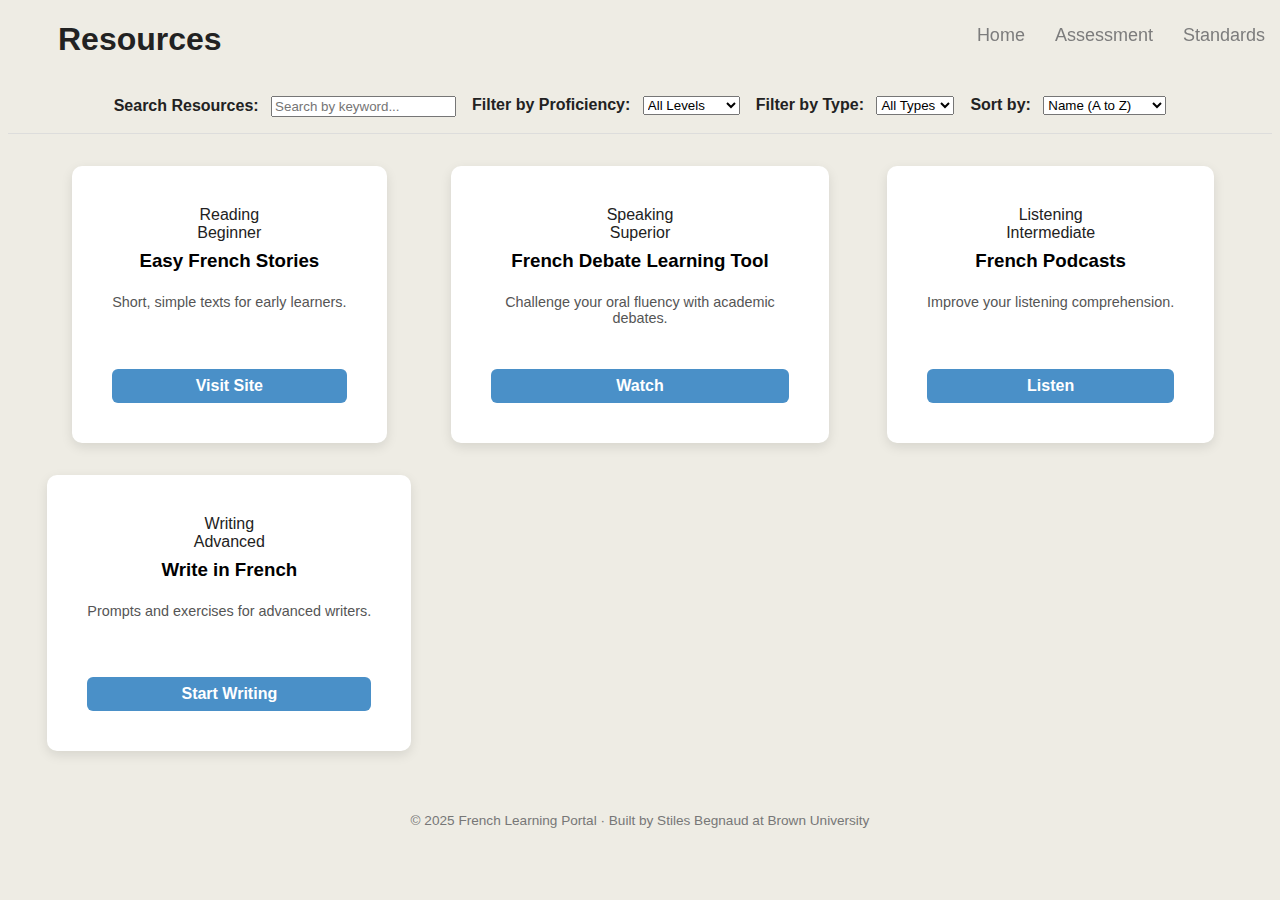
<file: resources.html>
<!DOCTYPE html>
<html lang="en">
<head>
  <meta charset="UTF-8">
  <meta name="viewport" content="width=device-width, initial-scale=1.0">
  <title>French Learning Resources</title>
  <link rel="stylesheet" href="CSS/resources.css">
</head>
<body>

  <h1>Resources</h1>

  <!-- Navigation bar -->
  <nav class="navbar">
    <ul class="nav-links">
      <li><a href="index.html">Home</a></li>
      <li><a href="assessment.html">Assessment</a></li>
      <li><a href="standards.htm">Standards</a></li>
    </ul>
  </nav>

  <section class="controls">
    <!-- SEARCH BAR -->
    <div class="control">
      <label for="search">Search Resources:</label>
      <input type="text" id="search" placeholder="Search by keyword...">
    </div>

    <!-- FILTER BY PROFICIENCY -->
    <div class="control">
      <label for="filter">Filter by Proficiency:</label>
      <select id="filter">
        <option value="all">All Levels</option>
        <option value="beginner">Beginner</option>
        <option value="intermediate">Intermediate</option>
        <option value="advanced">Advanced</option>
        <option value="superior">Superior</option>
      </select>
    </div>

    <!-- FILTER BY TYPE -->
    <div class="control">
      <label for="typeFilter">Filter by Type:</label>
      <select id="typeFilter">
        <option value="all">All Types</option>
        <option value="reading">Reading</option>
        <option value="listening">Listening</option>
        <option value="writing">Writing</option>
        <option value="speaking">Speaking</option>
      </select>
    </div>

    <!-- SORT OPTIONS -->
    <div class="control">
      <label for="sort">Sort by:</label>
      <select id="sort">
        <option value="name">Name (A to Z)</option>
        <option value="level">Proficiency Level</option>
      </select>
    </div>
  </section>

  <main class="grid" id="resourceGrid">
    <div class="card" data-level="beginner" data-type="reading">
      <div class="skill-label reading">Reading</div>
      <div class="skill-label beginner">Beginner</div>
      <h3>Easy French Stories</h3>
      <p>Short, simple texts for early learners.</p>
      <a href="https://www.thefrenchexperiment.com/stories" target="_blank">Visit Site</a>
    </div>

    <div class="card" data-level="intermediate" data-type="listening">
      <div class="skill-label listening">Listening</div>
      <div class="skill-label intermediate">Intermediate</div>
      <h3>French Podcasts</h3>
      <p>Improve your listening comprehension.</p>
      <a href="https://podcasts.apple.com/us/podcast/coffee-break-french/id275603016" target="_blank">Listen</a>
    </div>

    <div class="card" data-level="advanced" data-type="writing">
      <div class="skill-label writing">Writing</div>
      <div class="skill-label advanced">Advanced</div>
      <h3>Write in French</h3>
      <p>Prompts and exercises for advanced writers.</p>
      <a href="https://lyricstraining.com" target="_blank">Start Writing</a>
    </div>

    <div class="card" data-level="superior" data-type="speaking">
      <div class="skill-label speaking">Speaking</div>
      <div class="skill-label superior">Superior</div>
      <h3>French Debate Learning Tool</h3>
      <p>Challenge your oral fluency with academic debates.</p>
      <a href="https://france24.com/fr" target="_blank">Watch</a>
    </div>
  </main>

  <footer>
    <p>© 2025 French Learning Portal · Built by Stiles Begnaud at Brown University</p>
  </footer>

  <script src="JS/resources.js"></script>
</body>
</html>
</file>
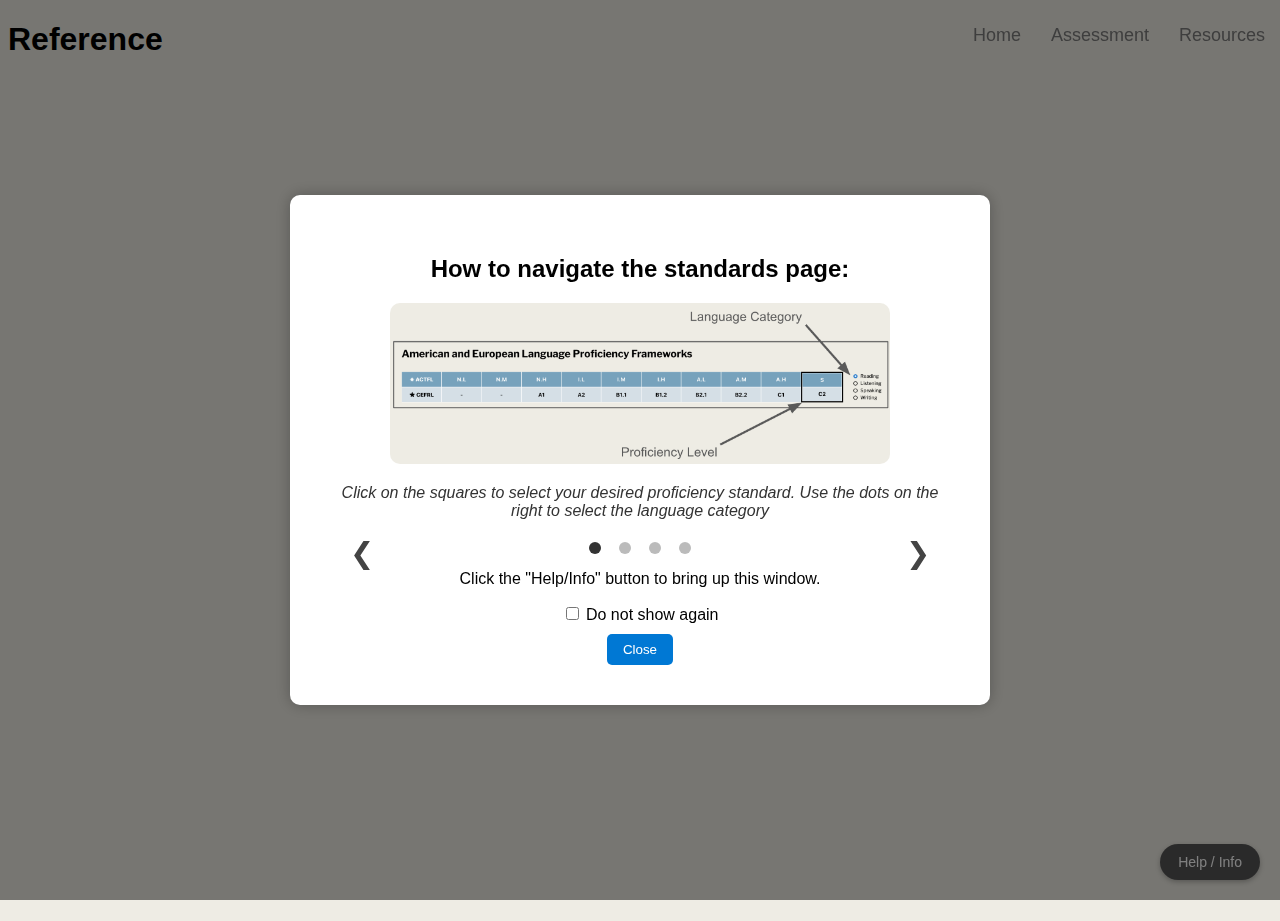
<file: standards.htm>
<!DOCTYPE html>
<html lang="en">

<head>
  <meta charset="UTF-8">
  <meta name="viewport" content="width=device-width, initial-scale=1.0">
  <title>Standards Reference</title>
  <link rel="stylesheet" href="CSS/standards.css">
</head>

<body>

  <h1>Reference</h1>
    <!-- Navigation bar -->
  <nav class="navbar">
    <ul class="nav-links">
      <li><a href="index.html">Home</a></li>
      <li><a href="assessment.html">Assessment</a></li>
      <li><a href="resources.html">Resources</a></li>
    </ul>
  </nav>

  <div id="popup" class="popup">
  <div class="popup-content">
    <h2>How to navigate the standards page:</h2>

    <!-- Carousel container -->
    <div class="carousel">
      <div class="slides">
        <img src="Images/standardsguide_slide1.png" class="slide active" alt="Slide 1">
        <img src="Images/standardspage.png" class="slide" alt="Slide 2">
        <img src="Images/standardspage.png" class="slide" alt="Slide 3">
        <img src="Images/standardspage.png" class="slide" alt="Slide 4">
      </div>
    </div>

    <!-- Caption area -->
    <div class="caption" id="caption">Welcome! This guide will show you how to use the Standards page.</div>

    <!-- Dots + Arrows container -->
    <div class="controls-row">
      <button class="arrow left" id="prevBtn">&#10094;</button>
      <div class="dots">
        <span class="dot active" data-index="0"></span>
        <span class="dot" data-index="1"></span>
        <span class="dot" data-index="2"></span>
        <span class="dot" data-index="3"></span>
      </div>
      <button class="arrow right" id="nextBtn">&#10095;</button>
      
    </div>
      <p>Click the "Help/Info" button to bring up this window.</p>
      <label>
        <input type="checkbox" id="dontShowAgain"> Do not show again
      </label>
      <br>
      <button id="closeBtn">Close</button>
    </div>
  </div>




  <iframe src="https://french-brown.web.app/" 
          width="100%" height="800" 
          style="border: none;" 
          sandbox="allow-scripts allow-same-origin allow-popups"
          loading="lazy">
    Your browser does not support iframes.
  </iframe>



  <!-- New Help button -->
  <button id="helpBtn" class="help-btn">Help / Info</button>

  <script src="JS/standards.js"></script>
</body>
</html>
</file>
<file: CSS/resources.css>
:root {
  --brown: #eeece4;
  --light-gray: #eeece4;
  --shadow: rgba(0, 0, 0, 0.1);
}

body {
  font-family: "Inter", "Segoe UI", sans-serif;
  background-color: #eeece4;
  margin: 10;
  color: #222;
}

.resource-message {
  text-align: center
}

/* Category header */
.category-header {
  text-align: center;
  margin: 15px 0 0 0;
}

/* Navigation bar */
.navbar {
  width: 100%;
  padding: 20px 0px;
  display: flex;
  justify-content: flex-end; /* right-align links */
  background-color: transparent; /* keep white background */
  position: fixed; /* stays at top */
  top: 0;
  left: -10px;
  z-index: 100;
}

.nav-links {
  list-style: none;
  margin: 0;
  padding: 5px;
  display: flex;
  gap: 30px;
}

.nav-links li a {
  text-decoration: none;
  color: #7c7c7c;
  font-size: 18px;
  transition: color 0.3s;
}

.nav-links li a:hover {
  color: #000000;
}

/* Dropdown menu styling */
.dropdown {
  position: relative;
}

.dropdown-menu {
  list-style: none;
  position: absolute;
  top: 100%;
  right: 0;
  background-color: white;
  border: 1px solid #ddd;
  border-radius: 6px;
  box-shadow: 0 4px 12px rgba(0, 0, 0, 0.1);
  padding: 8px 0;
  margin: 0;
  min-width: 150px;
  display: none;
  z-index: 101;
}

.dropdown:hover .dropdown-menu {
  display: block;
}

.dropdown-menu li {
  padding: 0;
}

.dropdown-menu li a {
  display: block;
  padding: 10px 20px;
  text-decoration: none;
  color: #7c7c7c;
  font-size: 16px;
  transition: background-color 0.2s, color 0.2s;
}

.dropdown-menu li a:hover {
  background-color: #f0f0f0;
  color: #000000;
}

.page-header {
  display: flex;
  align-items: center;
  justify-content: space-between;
  background: var(--brown);
  color: black;
  padding: 1rem 2rem;
}

.back-link {
  color: black;
  text-decoration: none;
  font-weight: 600;
}

/* Move the main Resources H1 50px to the right */
.page-header h1,
h1 {
  position: relative;
  left: 50px;
}

.controls {
  display: flex;
  gap: 1rem;
  flex-wrap: wrap;
  justify-content: center;
  padding: 1rem;
  background: var(--light-gray);
  border-bottom: 1px solid #dddddc;
}

.control label {
  margin-right: 0.5rem;
  font-weight: 600;
}

.grid {
  display: grid;
  grid-template-columns: repeat(3, 1fr);
  gap: 2rem;
  padding: 2rem;
  justify-items: center;
  max-width: 1200px;
  margin: 0 auto;
}

.card {
  background: white;
  border-radius: 10px;
  box-shadow: 0 4px 12px var(--shadow);
  text-align: center;
  padding: 2.5rem;
  transition: transform 0.2s ease, box-shadow 0.2s ease;

  /* Add these ↓ */
  display: flex;
  flex-direction: column;
  justify-content: space-between;
}

.card img {
  width: 80px;
  height: 80px;
  object-fit: contain;
  margin-bottom: 0.75rem;
}

.card h3 {
  margin: 0.5rem 0;
  color: var(--brown);
  color: black;
}

.card p {
  font-size: 0.9rem;
  color: #555;
  min-height: 48px;
}

.card a {
  display: inline-block;
  margin-top: 0.75rem;
  background: #4a90c8;
  color: white;
  text-decoration: none;
  padding: 0.5rem 1rem;
  border-radius: 6px;
  font-weight: 600;
}

.card:hover {
  transform: translateY(-5px);
  box-shadow: 0 8px 18px var(--shadow);
}

footer {
  background: var(--light-gray);
  padding: 1rem;
  text-align: center;
  color: #777;
  font-size: 0.85rem;
}
</file>
<file: CSS/standards.css>
/* Reset default margins and set full height */
html, body {
  height: 100%;
  margin: 10;
  font-family: Arial, sans-serif;
  background-color: #eeece4;
}

/* Navigation bar */
.navbar {
  width: 100%;
  padding: 20px 0px;
  display: flex;
  justify-content: flex-end; /* right-align links */
  background-color: transparent; /* keep white background */
  position: fixed; /* stays at top */
  top: 0;
  left: -10px;
  z-index: 100;
}

.nav-links {
  list-style: none; 
  margin: 0;
  padding: 5px;
  display: flex;
  gap: 30px;
}

.nav-links li a {
  text-decoration: none;
  color: #7c7c7c;
  font-size: 18px;
  transition: color 0.3s;
}

.nav-links li a:hover {
  color: #000000;
}

/* ===== Popup styling ===== */
.popup {
  position: fixed;
  top: 0; left: 0;
  width: 100%; height: 100%;
  background: rgba(0, 0, 0, 0.5);
  display: none; /* hide by default */
  justify-content: center;
  align-items: center;
  z-index: 9999;
}

.popup.show {
  display: flex;
}

.popup-content {
  background: white;
  padding: 40px 50px;
  border-radius: 10px;
  text-align: center;
  max-width: 600px;
  width: 80%;
  max-height: 80vh;
  height: auto;
  overflow-y: auto;
  box-shadow: 0 0 15px rgba(0, 0, 0, 0.25);
}

/* ===== Buttons ===== */
button {
  margin-top: 10px;
  padding: 8px 16px;
  border: none;
  border-radius: 5px;
  background-color: #0078d4;
  color: white;
  cursor: pointer;
}

button:hover {
  background-color: #005fa3;
}

/* ===== Help button styling ===== */
.help-btn {
  position: fixed;
  bottom: 20px;
  right: 20px;
  background-color: #555;
  color: white;
  border: none;
  border-radius: 30px;
  padding: 10px 18px;
  cursor: pointer;
  box-shadow: 0 2px 5px rgba(0, 0, 0, 0.25);
  font-size: 14px;
}

.help-btn:hover {
  background-color: #333;
}

/* ===== Carousel ===== */
.carousel {
  position: relative;
  width: 100%;
  max-width: 500px;
  overflow: hidden;
  margin: 20px auto;
  border-radius: 10px;
  display: flex;
  justify-content: center;
  align-items: center;
}

/* Flex container for slides */
.slides {
  display: flex;
  transition: transform 0.6s ease;
  align-items: center;
  justify-content: center;
}

/* Each slide is an image — keep original proportions */
.slide {
  flex-shrink: 0;
  width: auto;
  height: auto;
  max-width: 100%;
  max-height: 70vh;
  object-fit: contain;
  transition: opacity 0.5s ease;
  user-select: none;
  display: none; /* hide by default */
  margin: 0 auto;
}

/* Active slide visible */
.slide.active {
  display: block;
}

/* Arrows */
.arrow {
  position: absolute;
  top: 50%;
  transform: translateY(-50%);
  background-color: rgba(0,0,0,0.5);
  color: white;
  border: none;
  padding: 8px 12px;
  border-radius: 50%;
  cursor: pointer;
  z-index: 2;
  font-size: 18px;
}

.arrow:hover {
  background-color: rgba(0,0,0,0.8);
}

.arrow.left { left: 10px; }
.arrow.right { right: 10px; }

/* Dots */
.dots {
  text-align: center;
  margin-top: 10px;
}

.dot {
  height: 10px;
  width: 10px;
  margin: 0 5px;
  background-color: #bbb;
  border-radius: 50%;
  display: inline-block;
  cursor: pointer;
  transition: background-color 0.3s;
}

.dot.active {
  background-color: #333;
}

/* Iframe section */
iframe {
  display: block;
  width: 100%;
  height: 800px;
  border: none;
  padding: 60px;
  box-sizing: border-box;
}

/* --- Popup carousel layout --- */
.carousel {
  position: relative;
  overflow: hidden;
  width: 100%;
  text-align: center;
}

.slides {
  display: flex;
  transition: transform 0.5s ease;
}

.slide {
  min-width: 100%;
}

.caption {
  margin-top: 10px;
  text-align: center;
  font-size: 1rem;
  color: #333;
  font-style: italic;
}

/* --- Controls row (arrows + dots grouped together) --- */
.controls-row {
  display: flex;
  align-items: center;
  justify-content: center;
  gap: 1rem;              /* space between arrows and dots */
  margin-top: 12px;
  position: relative;
}

.arrow {
  background: none;
  border: none;
  font-size: 1.8rem;
  cursor: pointer;
  color: #444;
  padding: 0;
  transition: color 0.3s, transform 0.2s;
}

.arrow:hover {
  color: #000;
}

.dots {
  display: flex;
  align-items: center;
  gap: 8px;
}

.dot {
  height: 12px;
  width: 12px;
  background-color: #bbb;
  border-radius: 50%;
  transition: background-color 0.3s;
  cursor: pointer;
}

.dot.active {
  background-color: #333;
}
</file>
